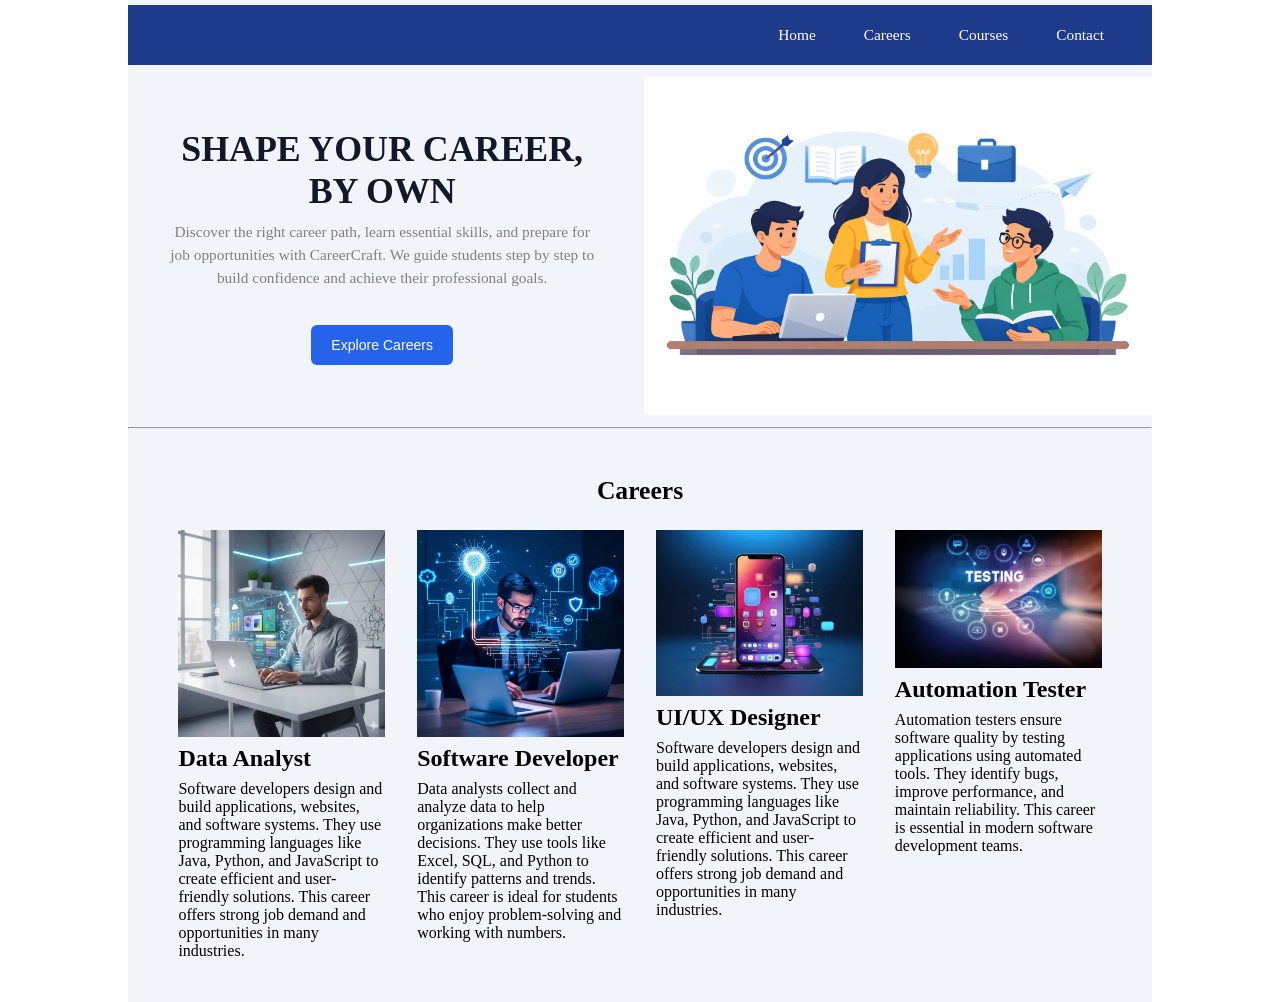
<file: UI Competition/index.html>
<!doctype html>
<html lang="en">
  <head>
    <meta charset="UTF-8" />
    <meta name="viewport" content="width=device-width, initial-scale=1.0" />
    <title>CareerCraft</title>
    <link rel="stylesheet" href="./CSS/index.css" />
  </head>
  <body>
    <div class="container">
      <!-- Header Section -->
      <header class="header">
        <h1></h1>
        <div class="menu">
          <ul>
            <li><a href="./index.html">Home</a></li>
            <li><a href="./careers.html">Careers</a></li>
            <li><a href="./courses.html">Courses</a></li>
            <li><a href="./contact.html">Contact</a></li>
          </ul>
        </div>
      </header>

      <main>

        <!-- Intro Section -->
        <section class="intro-img">
            <div class="intro">
                <h1>SHAPE YOUR CAREER, <br>BY OWN</h1>
                <p>Discover the right career path, learn essential skills, and prepare for job opportunities with CareerCraft. We guide students step by step to build confidence and achieve their professional goals.</p>
                <button class="explore-btn">Explore Careers</button>
            </div>
            <div class="hero-img">
                <img src="./assets/hero-img.webp" alt="">
            </div>
        </section>

        
            <hr>


        <!-- Content Section -->
         <div class="content">
            <header class="heading">
                <h1>Careers</h1>
            </header>
            <div class="cards">
                <div class="card1 card">
                    <img src="./assets/software-dev.webp" alt="">
                    <h2>Data Analyst</h2>
                    <p>Software developers design and build applications, websites, and software systems. They use programming languages like Java, Python, and JavaScript to create efficient and user-friendly solutions. This career offers strong job demand and opportunities in many industries.</p>
                </div>

                
                <div class="card2 card">
                    <img src="./assets/data-analyst.webp" alt="">
                    <h2>Software Developer</h2>
                    <p>Data analysts collect and analyze data to help organizations make better decisions. They use tools like Excel, SQL, and Python to identify patterns and trends. This career is ideal for students who enjoy problem-solving and working with numbers.</p>
                </div>

                
                <div class="card3 card">
                    <img src="./assets/UI-UX.webp" alt="">
                    <h2>UI/UX Designer</h2>
                    <p>Software developers design and build applications, websites, and software systems. They use programming languages like Java, Python, and JavaScript to create efficient and user-friendly solutions. This career offers strong job demand and opportunities in many industries.</p>
                </div>

                
                <div class="card4 card">
                    <img src="./assets/automation-tester.webp" alt="">
                    <h2>Automation Tester</h2>
                    <p>Automation testers ensure software quality by testing applications using automated tools. They identify bugs, improve performance, and maintain reliability. This career is essential in modern software development teams.</p>
                </div>
            </div>
         </div>
      </main>
      </div>
    </div>
  </body>
</html>
</file>
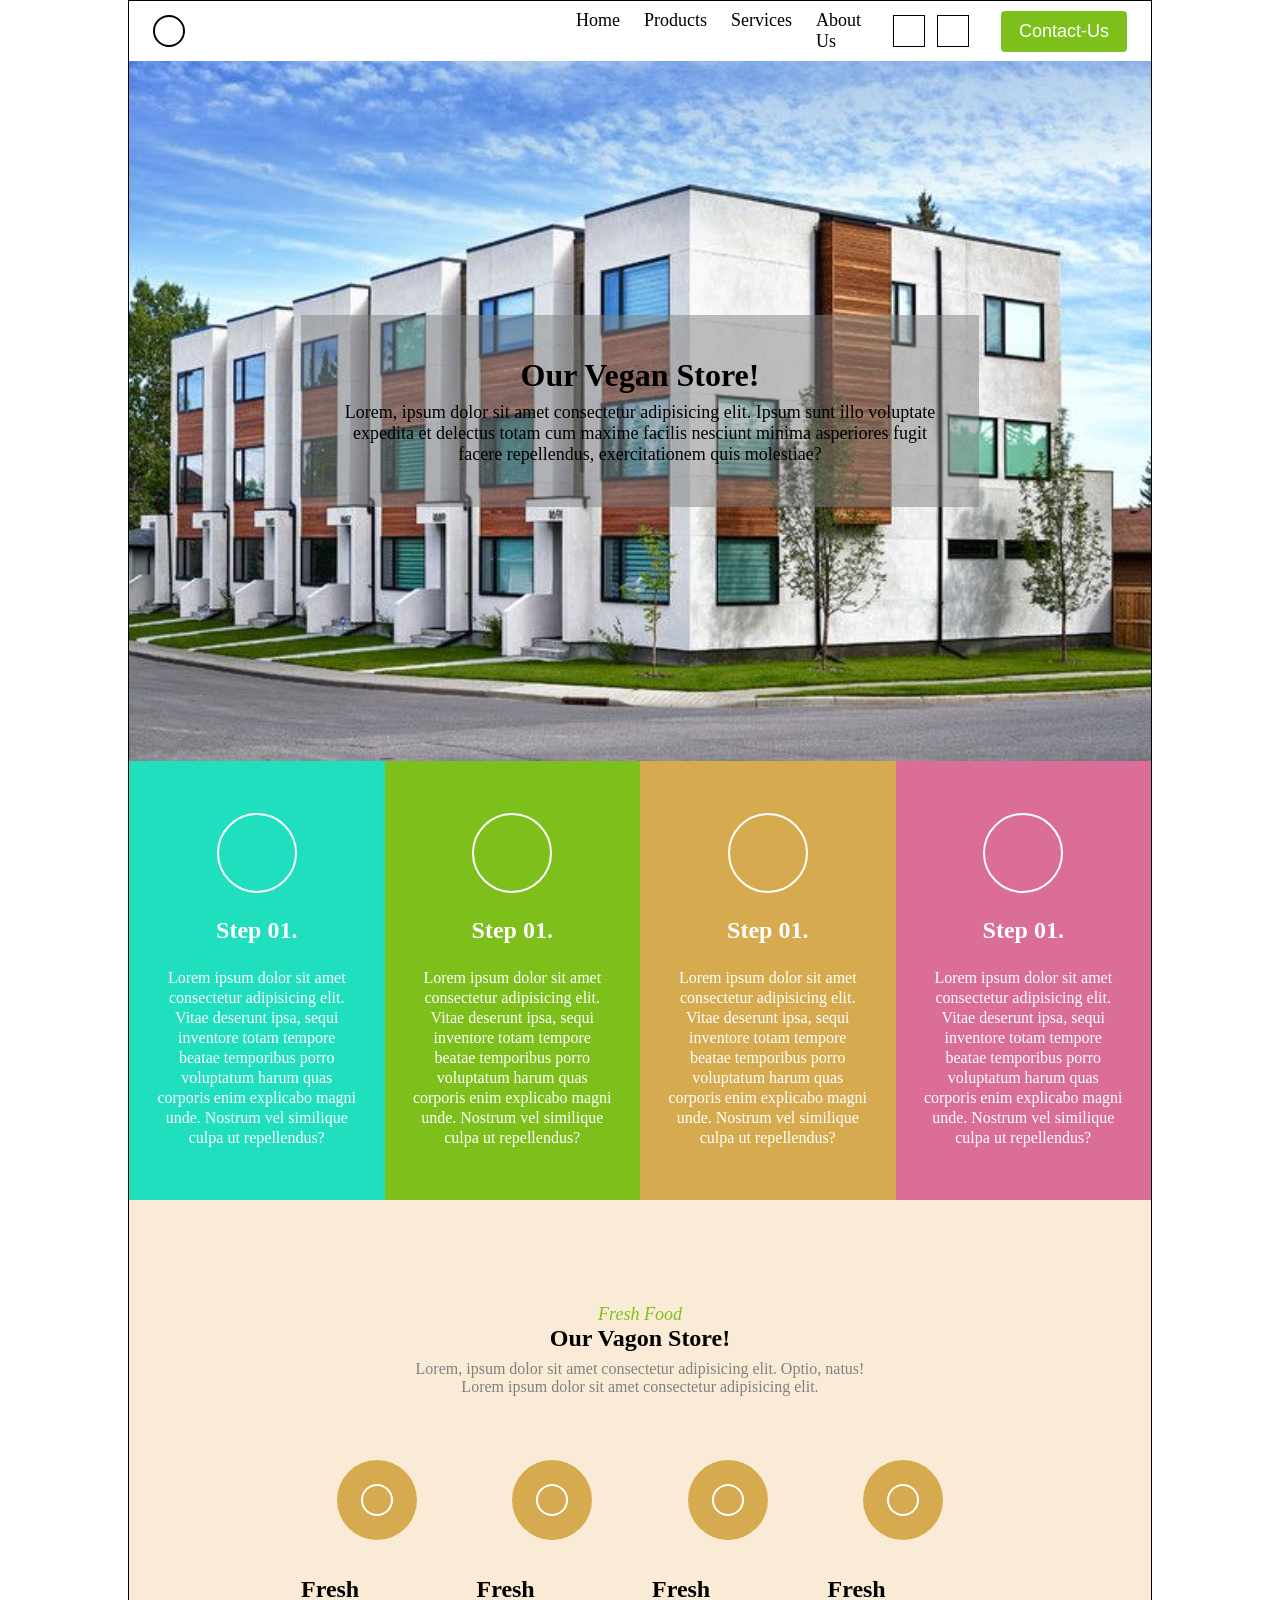
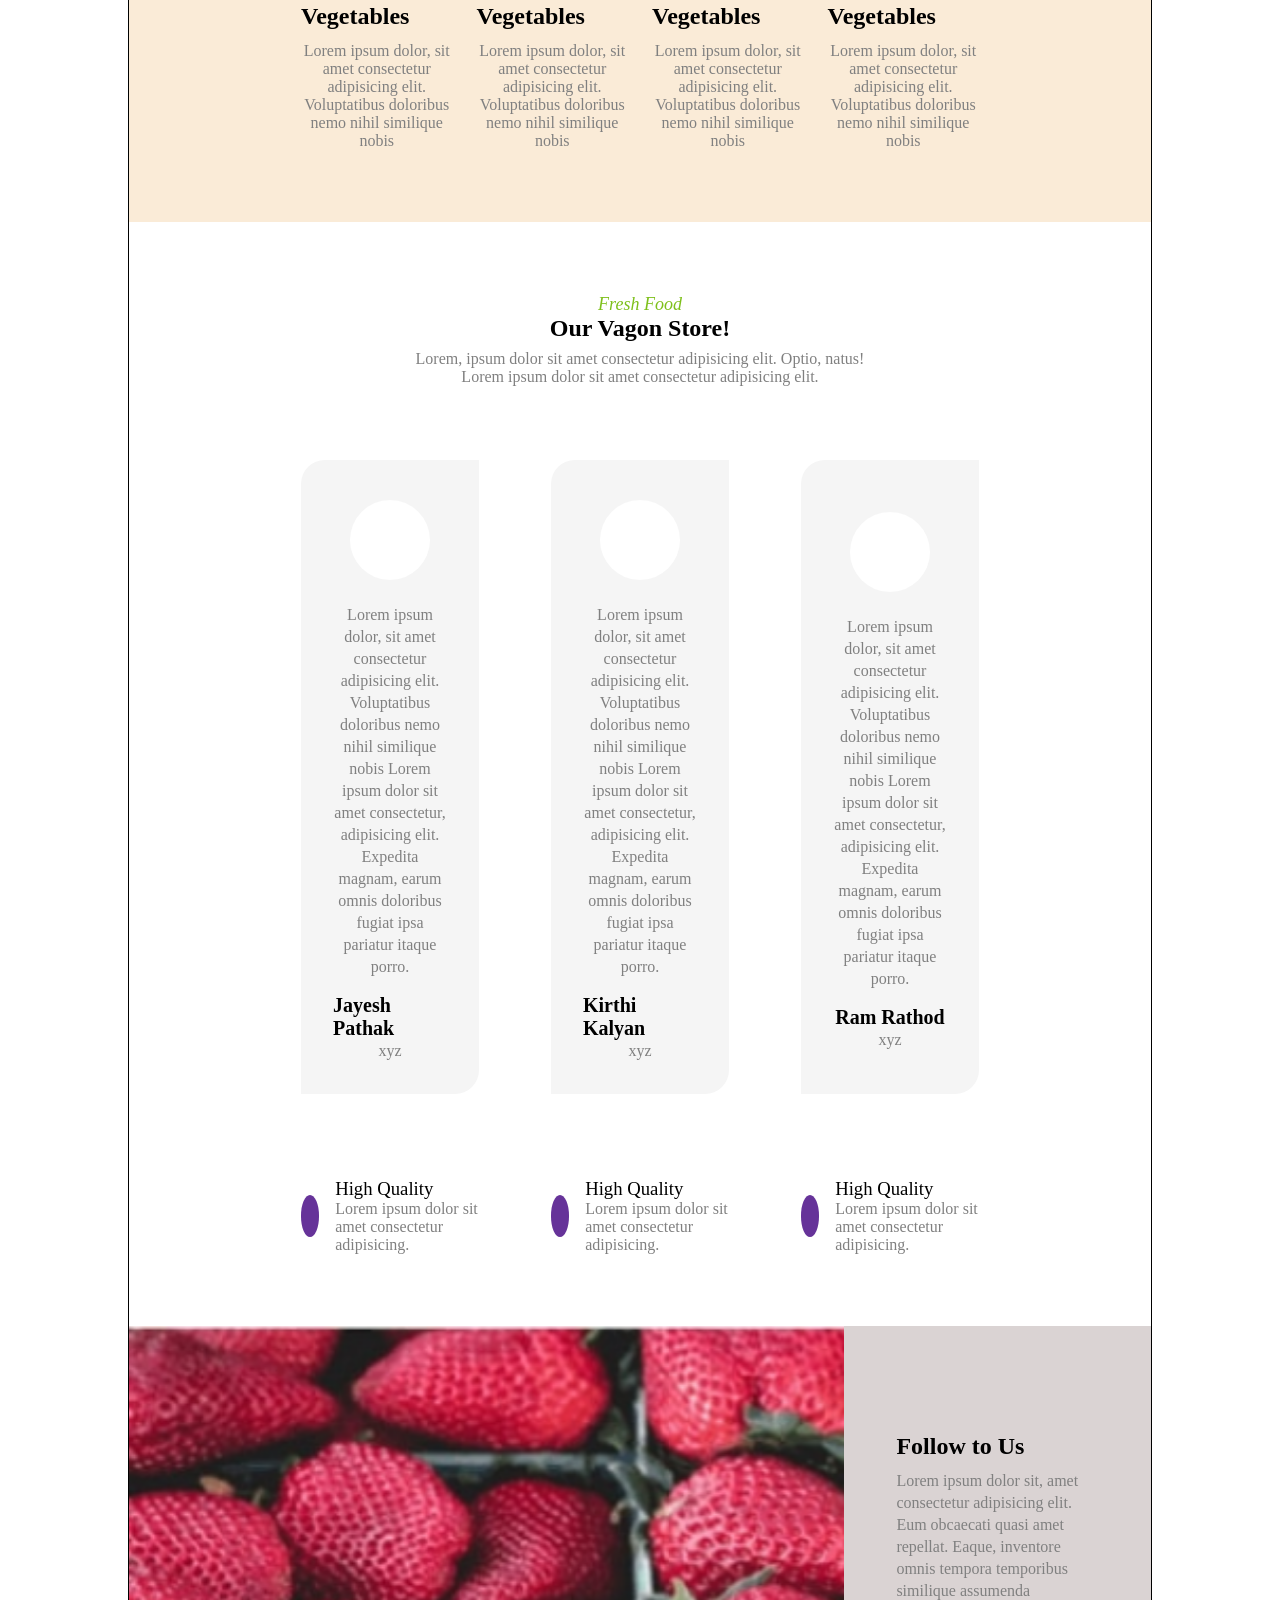
<file: UI_Machine_Test-23-03-26/index.html>
<!doctype html>
<html lang="en">
  <head>
    <meta charset="UTF-8" />
    <meta name="viewport" content="width=device-width, initial-scale=1.0" />
    <title>Vegon Store</title>
    <link rel="stylesheet" href="./CSS/index.css" />
  </head>
  <body>
    <div class="container">
      <div class="container-fluid">
        <div class="navbar">
          <div class="logo">
            <div class="logo-img"></div>
          </div>
          <div class="menu-cart">
            <div class="menu">
              <ul>
                <li><a href="">Home</a></li>
                <li><a href="">Products</a></li>
                <li><a href="">Services</a></li>
                <li><a href="">About Us</a></li>
              </ul>
            </div>
            <div class="icons">
              <ul>
                <li>
                  <a href=""><div class="cart"></div></a>
                </li>
                <li>
                  <a href=""><div class="fav"></div></a>
                </li>
              </ul>
            </div>
            <div class="contact-us">
              <input type="button" value="Contact-Us" />
            </div>
          </div>
        </div>

        <section class="banner-section">
          <div class="content">
            <h2>Our Vegan Store!</h2>
            <p>
              Lorem, ipsum dolor sit amet consectetur adipisicing elit. Ipsum
              sunt illo voluptate expedita et delectus totam cum maxime facilis
              nesciunt minima asperiores fugit facere repellendus,
              exercitationem quis molestiae?
            </p>
          </div>
        </section>

        <section class="step-cards">
          <div class="card first">
            <div class="card-icon"></div>
            <h2>Step 01.</h2>
            <p>
              Lorem ipsum dolor sit amet consectetur adipisicing elit. Vitae
              deserunt ipsa, sequi inventore totam tempore beatae temporibus
              porro voluptatum harum quas corporis enim explicabo magni unde.
              Nostrum vel similique culpa ut repellendus?
            </p>
          </div>
          <div class="card sec">
            <div class="card-icon"></div>
            <h2>Step 01.</h2>
            <p>
              Lorem ipsum dolor sit amet consectetur adipisicing elit. Vitae
              deserunt ipsa, sequi inventore totam tempore beatae temporibus
              porro voluptatum harum quas corporis enim explicabo magni unde.
              Nostrum vel similique culpa ut repellendus?
            </p>
          </div>
          <div class="card third">
            <div class="card-icon"></div>
            <h2>Step 01.</h2>
            <p>
              Lorem ipsum dolor sit amet consectetur adipisicing elit. Vitae
              deserunt ipsa, sequi inventore totam tempore beatae temporibus
              porro voluptatum harum quas corporis enim explicabo magni unde.
              Nostrum vel similique culpa ut repellendus?
            </p>
          </div>
          <div class="card fourth">
            <div class="card-icon"></div>
            <h2>Step 01.</h2>
            <p>
              Lorem ipsum dolor sit amet consectetur adipisicing elit. Vitae
              deserunt ipsa, sequi inventore totam tempore beatae temporibus
              porro voluptatum harum quas corporis enim explicabo magni unde.
              Nostrum vel similique culpa ut repellendus?
            </p>
          </div>
        </section>

        <section class="intro-section">
          <div class="highlight-tag">
            <p>
              <span>Fresh Food</span>
            </p>
            <h1>Our Vagon Store!</h1>
            <p>
              Lorem, ipsum dolor sit amet consectetur adipisicing elit. Optio,
              natus!
            </p>
            <p>Lorem ipsum dolor sit amet consectetur adipisicing elit.</p>
          </div>

          <div class="highlight-cards">
            <div class="card first">
              <div class="icon">
                <div class="icon-img"></div>
              </div>
              <h2>Fresh Vegetables</h2>
              <p>
                Lorem ipsum dolor, sit amet consectetur adipisicing elit.
                Voluptatibus doloribus nemo nihil similique nobis
              </p>
            </div>
            <div class="card first">
              <div class="icon">
                <div class="icon-img"></div>
              </div>
              <h2>Fresh Vegetables</h2>
              <p>
                Lorem ipsum dolor, sit amet consectetur adipisicing elit.
                Voluptatibus doloribus nemo nihil similique nobis
              </p>
            </div>
            <div class="card first">
              <div class="icon">
                <div class="icon-img"></div>
              </div>
              <h2>Fresh Vegetables</h2>
              <p>
                Lorem ipsum dolor, sit amet consectetur adipisicing elit.
                Voluptatibus doloribus nemo nihil similique nobis
              </p>
            </div>
            <div class="card first">
              <div class="icon">
                <div class="icon-img"></div>
              </div>
              <h2>Fresh Vegetables</h2>
              <p>
                Lorem ipsum dolor, sit amet consectetur adipisicing elit.
                Voluptatibus doloribus nemo nihil similique nobis
              </p>
            </div>
          </div>
        </section>

        <section class="vegan-shop-section">
          <div class="highlight-tag">
            <p>
              <span>Fresh Food</span>
            </p>
            <h1>Our Vagon Store!</h1>
            <p>
              Lorem, ipsum dolor sit amet consectetur adipisicing elit. Optio,
              natus!
            </p>
            <p>Lorem ipsum dolor sit amet consectetur adipisicing elit.</p>
          </div>

          <div class="faculty-cards">
            <div class="card first">
              <div class="icon">
                <div class="icon-img"></div>
              </div>
              <p>
                Lorem ipsum dolor, sit amet consectetur adipisicing elit.
                Voluptatibus doloribus nemo nihil similique nobis Lorem ipsum
                dolor sit amet consectetur, adipisicing elit. Expedita magnam,
                earum omnis doloribus fugiat ipsa pariatur itaque porro.
              </p>
              <div>
                <h2>Jayesh Pathak</h2>
                <p>xyz</p>
              </div>
            </div>
            <div class="card first">
              <div class="icon">
                <div class="icon-img"></div>
              </div>
              <p>
                Lorem ipsum dolor, sit amet consectetur adipisicing elit.
                Voluptatibus doloribus nemo nihil similique nobis Lorem ipsum
                dolor sit amet consectetur, adipisicing elit. Expedita magnam,
                earum omnis doloribus fugiat ipsa pariatur itaque porro.
              </p>
              <div>
                <h2>Kirthi Kalyan</h2>
                <p>xyz</p>
              </div>
            </div>
            <div class="card first">
              <div class="icon">
                <div class="icon-img"></div>
              </div>
              <p>
                Lorem ipsum dolor, sit amet consectetur adipisicing elit.
                Voluptatibus doloribus nemo nihil similique nobis Lorem ipsum
                dolor sit amet consectetur, adipisicing elit. Expedita magnam,
                earum omnis doloribus fugiat ipsa pariatur itaque porro.
              </p>
              <div>
                <h2>Ram Rathod</h2>
                <p>xyz</p>
              </div>
            </div>
          </div>

          <div class="bottom-cards">
            <div class="card">
              <div class="icon"></div>
              <div>
                <h3>High Quality</h3>
                <p>Lorem ipsum dolor sit amet consectetur adipisicing.</p>
              </div>
            </div>

            <div class="card">
              <div class="icon"></div>
              <div>
                <h3>High Quality</h3>
                <p>Lorem ipsum dolor sit amet consectetur adipisicing.</p>
              </div>
            </div>

            <div class="card">
              <div class="icon"></div>
              <div>
                <h3>High Quality</h3>
                <p>Lorem ipsum dolor sit amet consectetur adipisicing.</p>
              </div>
            </div>
          </div>
        </section>

        <section class="footer-section">
          <div class="left-section"></div>
          <div class="right-section">
            <h1>Follow to Us</h1>
            <p>
              Lorem ipsum dolor sit, amet consectetur adipisicing elit. Eum
              obcaecati quasi amet repellat. Eaque, inventore omnis tempora
              temporibus similique assumenda
            </p>
          </div>
        </section>
      </div>
    </div>
  </body>
</html>
</file>
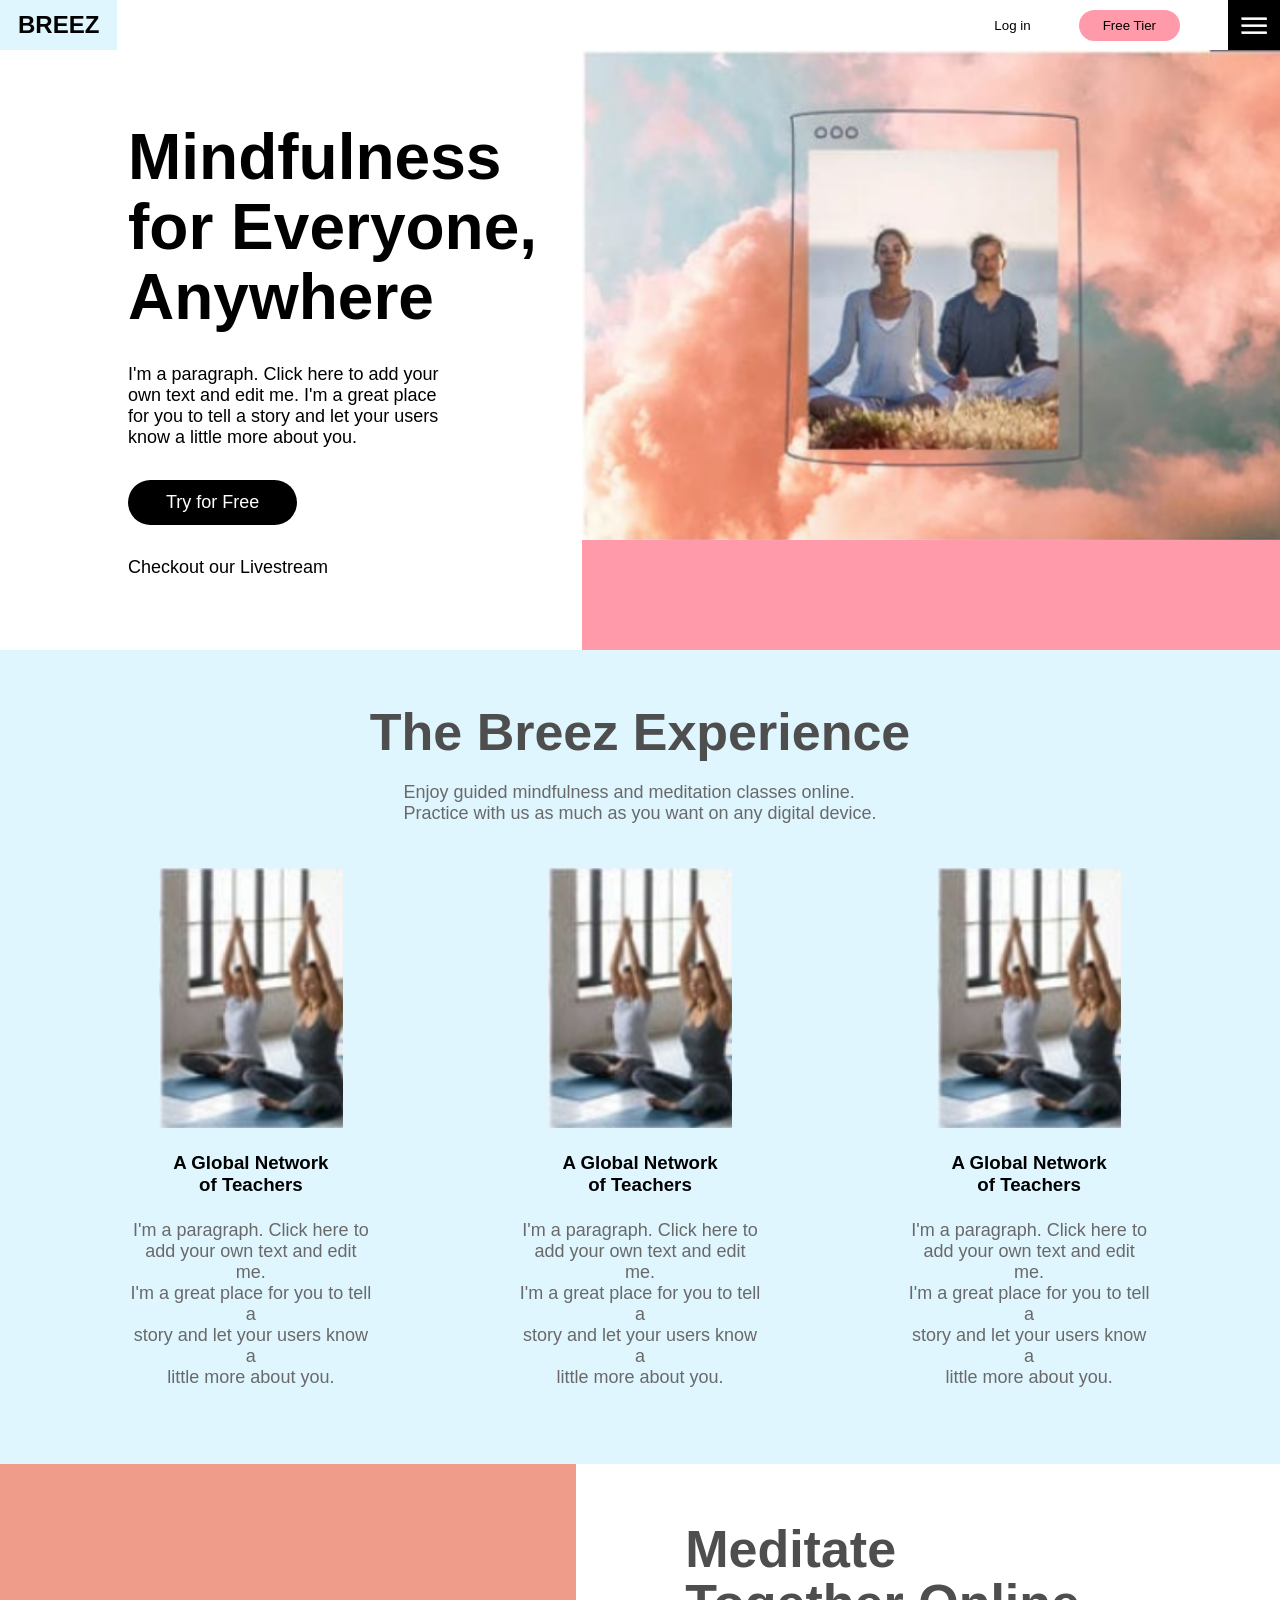
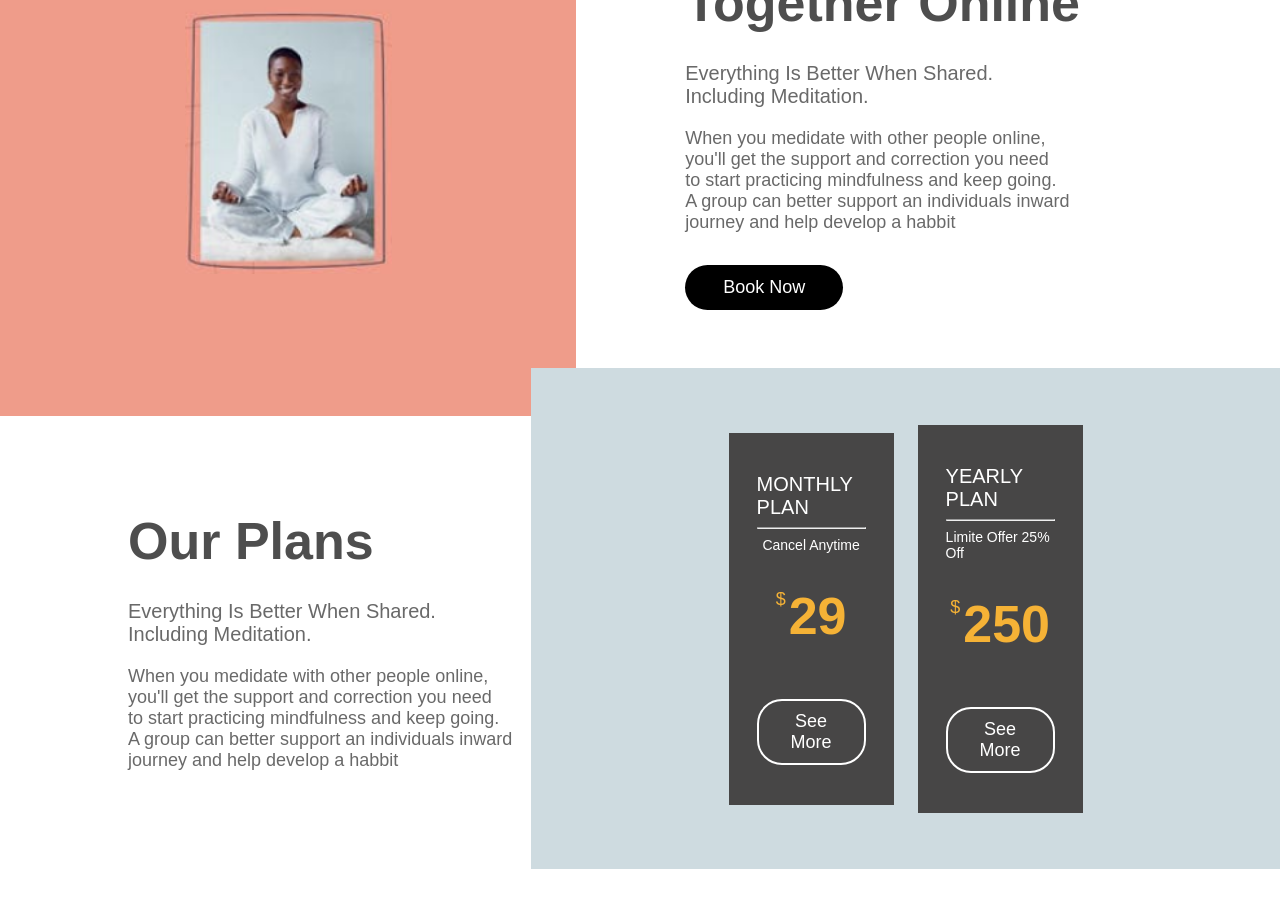
<file: UI-Machine-Test-25-02-26/home.html>
<!doctype html>
<html lang="en">
  <head>
    <meta charset="UTF-8" />
    <meta name="viewport" content="width=device-width, initial-scale=1.0" />
    <title>Document</title>
    <link rel="stylesheet" href="./CSS/home.css" />
  </head>
  <body>
    <div class="navbar">
      <div class="compname"><h2>BREEZ</h2></div>
      <div class="menu">
        <button class="loginBtn">Log in</button>
        <button class="freeTierBtn">Free Tier</button>
        <div class="toggle-icon">
          <hr />
          <hr />
          <hr />
        </div>
      </div>
    </div>

    <section class="bannerSection">
      <div class="container">
        <div class="intro">
          <h1>Mindfulness for Everyone, Anywhere</h1>
          <p>
            I'm a paragraph. Click here to add your <br />
            own text and edit me. I'm a great place <br />
            for you to tell a story and let your users <br />
            know a little more about you.
          </p>
          <div>
            <button class="blackWhiteBtn">Try for Free</button>
          </div>
          <p>Checkout our Livestream</p>
        </div>

        <div class="intro-img">
          <img src="./images/image1.png" alt="" />
        </div>
      </div>
    </section>

    <section class="experienceSection">
      <div class="container">
        <h1>The Breez Experience</h1>
        <p>
          Enjoy guided mindfulness and meditation classes online. <br />
          Practice with us as much as you want on any digital device.
        </p>

        <div class="experienceCardSection">
          <div class="card">
            <div class="cardImg"></div>
            <h3>
              A Global Network <br />
              of Teachers
            </h3>
            <p>
              I'm a paragraph. Click here to <br />
              add your own text and edit me. <br />
              I'm a great place for you to tell a <br />
              story and let your users know a <br />
              little more about you.
            </p>
          </div>

          <div class="card">
            <div class="cardImg"></div>
            <h3>
              A Global Network <br />
              of Teachers
            </h3>
            <p>
              I'm a paragraph. Click here to <br />
              add your own text and edit me. <br />
              I'm a great place for you to tell a <br />
              story and let your users know a <br />
              little more about you.
            </p>
          </div>

          <div class="card">
            <div class="cardImg"></div>
            <h3>
              A Global Network <br />
              of Teachers
            </h3>
            <p>
              I'm a paragraph. Click here to <br />
              add your own text and edit me. <br />
              I'm a great place for you to tell a <br />
              story and let your users know a <br />
              little more about you.
            </p>
          </div>
        </div>
      </div>
    </section>

    <section class="onlineSection">
      <div class="container">
        <div class="imgSection">
            <img src="./images/image3.png" alt="">
        </div>
        <div class="bookSection">
          <h1>
            Meditate <br />
            Together Online
          </h1>
          <p class="tagline">
            Everything Is Better When Shared. <br />
            Including Meditation.
          </p>
          <p>
            When you medidate with other people online,<br />
            you'll get the support and correction you need <br />
            to start practicing mindfulness and keep going. <br />
            A group can better support an individuals inward <br />
            journey and help develop a habbit
          </p>

          <div class="bookNowBtnDiv">
            <button class="blackWhiteBtn">Book Now</button>
          </div>
        </div>
      </div>
    </section>

    <section class="plansSection">
      <div class="container">
        <div class="bookSection">
          <h1>Our Plans</h1>
          <p class="tagline">
            Everything Is Better When Shared. <br />
            Including Meditation.
          </p>
          <p>
            When you medidate with other people online,<br />
            you'll get the support and correction you need <br />
            to start practicing mindfulness and keep going. <br />
            A group can better support an individuals inward <br />
            journey and help develop a habbit
          </p>
        </div>

        <div class="imgSection">
          <div class="monthlyPlan planCard">
            <h2>MONTHLY PLAN</h2>
            <hr />
            <p>Cancel Anytime</p>
            <div class="planPrice">
              <sup>$</sup>
              <h1>29</h1>
            </div>
            <button>See More</button>
          </div>

          <div class="yearlyPlan planCard">
            <h2>YEARLY PLAN</h2>
            <hr />
            <p>Limite Offer 25% Off</p>
            <div class="planPrice">
              <sup>$</sup>
              <h1>250</h1>
            </div>
            <button>See More</button>
          </div>
        </div>
      </div>
    </section>
  </body>
</html>
</file>
<file: UI Competition/CSS/index.css>
:root {
    --primary-color : #1E3A8A;
    --secondary-color : #2563EB;
    --Background : #F1F5F9;
    --text-color : #111827;
}


*{
    padding: 0;
    margin: 0;
    box-sizing: border-box;
}

.container{
    width: 80%;
    min-height: 180px;
    display: flex;
    flex-direction: column;
    margin: auto;
    background-color: var(--Background);
}

.header{
    width: 100%;
    height: 60px;
    margin-top: 5px;
    padding: 0 24px;
    position: sticky;
    display: flex;
    align-items: center;
    background-color: var(--primary-color);
}
.header h1{
    font-size: 1.4vw;
    flex-basis: 20%;
    padding: 8px 12px;
}
.header .menu{
    flex-basis: 80%;
    display: flex;
    justify-content: flex-end;
}
.header .menu ul{
    list-style-type: none;
    display: flex;
    align-items: center;
    margin-right: 12px;
    gap: 24px;
}
.header .menu ul li a{
    font-size: 1.2vw;
    text-decoration: none;
    color: white;
    padding: 8px 12px;
}
.header .menu ul li a:hover{
    background-color: white;
    color: var(--primary-color);
    /* font-weight: 600; */
    border-radius: 8px;
    -webkit-border-radius: 8px;
    -moz-border-radius: 8px;
    -ms-border-radius: 8px;
    -o-border-radius: 8px;
}




/* Intro Section */

.intro-img{
    width: 100%;
    max-height: 720px;
    display: flex;
    justify-content: center;
    align-items: center;
    /* padding: 16px 0px; */
    margin: 12px 0;
    gap: 8px;
    /* border: 1px solid #000; */
}

.intro-img .intro{
    flex-basis: 50%;
    display: flex;
    flex-direction: column;
    align-items: center;
    gap: 8px;
    padding: 0 42px;
}

.intro h1{
    font-size: 2.8vw;
    text-align: center;
    color: var(--text-color);
}
.intro p{
    font-size: 1.2vw;
    line-height: 1.8vw;
    color: grey;
    text-align: center;
}
.intro .explore-btn{
    padding: 12px 20px;
    font-size: 1.1vw;
    margin-top: 28px;
    border-radius: 6px;
    background-color: var(--secondary-color);
    color: white;
    border: none;
    -webkit-border-radius: 6px;
    -moz-border-radius: 6px;
    -ms-border-radius: 6px;
    -o-border-radius: 6px;
}
.intro .explore-btn:hover{
    cursor: pointer;
}

.intro-img .hero-img{
    flex-basis: 50%;
    display: flex;
    object-fit: 100% 100%;
    align-items: center;
    justify-content: center;
}
.hero-img img{
    width: 100%;
}



/* Content Section */
.content{
    display: flex;
    flex-direction: column;
    gap: 24px;
    margin-top: 5px;
    padding: 42px;
}
.content .heading{

}
.content .heading h1{
    font-size: 2vw;
    text-align: center;
}
.content .cards{
    display: flex;
    justify-content: center;
    gap: 32px;
}
.content .card{
    display: flex;
    flex-basis: 22%;
    flex-direction: column;
    gap: 8px;
}
.content .card img{
    width : 100%;
    max-height: 220px;
}
</file>
<file: UI_Machine_Test-23-03-26/CSS/index.css>
*{
    margin: 0;
    padding: 0;
    box-sizing: border-box;
}

.container{
    
}
.container-fluid{
    width: 80%;
    min-height: 120px;
    display: flex;
    flex-direction: column;
    margin: auto;
    border: 1px solid #000;
}

.navbar{
    width: 100%;
    height: 60px;
    display: flex;
    padding: 0 24px;
    justify-content: space-between;
    align-items: center;
}

.logo{
    display: flex;
    justify-content: start;
    align-items: center;
    flex-basis: 50%;
}
.logo .logo-img{
    width: 32px;
    height: 32px;
    border: 2px solid #000;
    border-radius: 50%;
    -webkit-border-radius: 50%;
    -moz-border-radius: 50%;
    -ms-border-radius: 50%;
    -o-border-radius: 50%;
}

.menu-cart{
    display: flex;
    align-items: center;
    justify-content: end;
    gap: 32px;
}

.menu ul{
    display: flex;
    list-style-type: none;
    gap: 24px;
}
.menu ul li a{
    text-decoration: none;
    color: black;
    font-size: 18px;
    font-weight: 500;
}

.menu-cart .icons ul{
    display: flex;
    list-style-type: none;
    gap: 12px;
}
.icons .cart{
    width: 32px;
    height: 32px;
    border: 1px solid #000;
}
.icons .fav{
    width: 32px;
    height: 32px;
    border: 1px solid #000;
}

.menu-cart .contact-us input{
    padding: 10px 18px;
    color: white;
    font-weight: 500;
    font-size: 18px;
    border: none;
    border-radius: 4px;
    background-color: rgb(126, 192, 27);
    -webkit-border-radius: 4px;
    -moz-border-radius: 4px;
    -ms-border-radius: 4px;
    -o-border-radius: 4px;
}


/* banner Section */
.banner-section{
    width: 100%;
    background-image: url(./../assets/img3.jpg);
    background-size: cover;
    display: flex;
    padding: 12px 172px;
    align-items: center;
    justify-content: center;
    height: 700px;
}
.banner-section .content{
    backdrop-filter: contrast(0.5);
    padding: 42px 32px;
    display: flex;
    gap: 8px;
    flex-direction: column;
    justify-content: center;
    align-items: center;
}
.content p{
    color: black;
    text-align: center;
    font-size: 18px;
}
.content h2{
    font-size: 32px;
}

.step-cards{
    display: flex;
}
.step-cards .card{
    display: flex;
    flex-direction: column;
    align-items: center;
    justify-content: center;
    padding: 52px 28px;
    gap: 24px;
}
.step-cards .card h2{
    color: white;
}
.step-cards .card p{
    color: white;
    text-align: center;
    line-height: 20px;
}
.step-cards .card .card-icon{
    width: 80px;
    height: 80px;
    border: 2px solid #fff;
    border-radius: 50%;
    -webkit-border-radius: 50%;
    -moz-border-radius: 50%;
    -ms-border-radius: 50%;
    -o-border-radius: 50%;
}
.step-cards .first{
    background-color: rgb(32, 223, 191);
}
.step-cards .sec{
    background-color: rgb(126, 192, 27);
}
.step-cards .third{
    background-color: rgb(214, 171, 79);
}
.step-cards .fourth{
    background-color: rgb(219, 110, 152);
}

.intro-section{
    width: 100%;
    background-color: antiquewhite;
    min-height: 200px;
    padding: 72px 172px;
    display: flex;
    flex-direction: column;
    align-items: center;
    justify-content: center;
}
.intro-section .highlight-tag{
    display: flex;
    padding: 32px 0;
    flex-direction: column;
    justify-content: center;
    align-items: center;
}
.highlight-tag h1{
    margin-bottom: 8px;
}
.highlight-tag p{
    color: gray;
}
.intro-section .highlight-tag span{
    color: rgb(126, 192, 27);
    font-style: italic;
    font-weight: 300;
    font-size: 18px;
}

.highlight-cards{
    display: flex;
    gap: 24px;
}
.highlight-cards .card{
    display: flex;
    flex-direction: column;
    align-items: center;
    justify-content: center;
    gap: 12px;
}
.highlight-cards .card .icon{
    width: 80px;
    height: 80px;
    border: none;
    display: flex;
    align-items: center;
    margin-bottom: 24px;
    margin-top: 32px;
    justify-content: center;
    background-color: rgb(214, 171, 79);
    border-radius: 50%;
    -webkit-border-radius: 50%;
    -moz-border-radius: 50%;
    -ms-border-radius: 50%;
    -o-border-radius: 50%;

}
.highlight-cards .card .icon .icon-img{
    width: 32px;
    height: 32px;
    border: 2px solid #fff;
    border-radius: 50%;
    -webkit-border-radius: 50%;
    -moz-border-radius: 50%;
    -ms-border-radius: 50%;
    -o-border-radius: 50%;
}
.highlight-cards .card p{
    text-align: center;
    color: gray;
}

.vegan-shop-section{
    width: 100%;
    min-height: 200px;
    padding: 72px 172px;
    display: flex;
    flex-direction: column;
    gap: 42px;
    align-items: center;
    justify-content: center;
}
.vegan-shop-section .highlight-tag{
    display: flex;
    flex-direction: column;
    justify-content: center;
    align-items: center;
}
.highlight-tag h1{
    margin-bottom: 8px;
}
.highlight-tag p{
    color: gray;
}
.vegan-shop-section .highlight-tag span{
    color: rgb(126, 192, 27);
    font-style: italic;
    font-weight: 300;
    font-size: 18px;
}

.faculty-cards{
    display: flex;
    gap: 72px;
    margin-bottom: 42px;
}
.faculty-cards .card{
    display: flex;
    flex-direction: column;
    align-items: center;
    background-color: whitesmoke;
    padding: 32px;
    margin-top: 32px;
    justify-content: center;
    border-top-left-radius: 24px;
    border-bottom-right-radius: 24px;
    gap: 16px;
}
.faculty-cards .card .icon{
    width: 80px;
    height: 80px;
    border: none;
    display: flex;
    margin: 8px 0;
    align-items: center;
    justify-content: center;
    background-color: white;
    border-radius: 50%;
    -webkit-border-radius: 50%;
    -moz-border-radius: 50%;
    -ms-border-radius: 50%;
    -o-border-radius: 50%;
}
.faculty-cards .card p{
    text-align: center;
    line-height: 22px;
    color: gray;
}
.faculty-cards .card h2{
    font-size: 20px;
}

.bottom-cards{
    display: flex;
    align-items: center;
    justify-content: center;
    gap: 72px;
}
.bottom-cards .card{
    display: flex;
    align-items: center;
    justify-content: left;
    gap: 16px;
}
.bottom-cards .card .icon{
    width: 42px;
    height: 42px;
    background-color: rebeccapurple;
    border-radius: 50%;
    -webkit-border-radius: 50%;
    -moz-border-radius: 50%;
    -ms-border-radius: 50%;
    -o-border-radius: 50%;
}
.bottom-cards .card h3{
    font-weight: 300;
}
.bottom-cards .card p{
    color: gray;
}

.footer-section{
    width: 100%;
    min-height: 120px;
    display: flex;
}
.footer-section .left-section{
    flex-basis: 70%;
    height: 300px;
    background-image: url(./../assets/image.png);
}
.footer-section .right-section{
    flex-basis: 30%;
    display: flex;
    padding: 24px 52px;
    gap: 10px;
    flex-direction: column;
    justify-content: end;
    background-color: rgb(218, 211, 211);
}
.right-section h1{
    font-weight: 600;
}
.right-section p{
    color: gray;
    line-height: 22px;
}
</file>
<file: UI-Machine-Test-25-02-26/CSS/home.css>
*{
    margin: 0;
    padding: 0;
    box-sizing: border-box;
    font-family: 'Segoe UI', Tahoma, Geneva, Verdana, sans-serif;
}
    
.container{
    width: 80%;
    margin: auto;
    display: flex;
}

.blackWhiteBtn{
    border: none;
    background-color: black;
    padding: 12px 38px;
    color: white;
    font-size: 18px;
    border-radius: 25px;
    -webkit-border-radius: 25px;
    -moz-border-radius: 25px;
    -ms-border-radius: 25px;
    -o-border-radius: 25px;
}

button:hover{
    cursor: pointer;
}


/* Navbar Section */
.navbar{
    display: flex;
    justify-content: space-between;
    height: 50px;
}

.navbar .compname{
    background-color: rgb(223, 246, 255);
    padding: 8px 18px;
    display: flex;
    align-items: center;
    justify-content: center;
}

.navbar .menu{
    display: flex;
    align-items: center;
    gap: 48px;
}

.menu .loginBtn{
    border: none;
    background-color: transparent;
}

.menu .freeTierBtn{
    background-color: rgb(255, 154, 170);
    border: none;
    padding: 8px 24px;
    border-radius: 25px;
    -webkit-border-radius: 25px;
    -moz-border-radius: 25px;
    -ms-border-radius: 25px;
    -o-border-radius: 25px;
}

.menu .toggle-icon{
    height: 100%;
    width: 52px;
    display: flex;
    gap: 4px;
    justify-content: center;
    flex-direction: column;
    align-items: center;
    background-color: black;
}
.toggle-icon hr{
    width: 50%;
    height: 3px;
    border-radius: 2px;
    background-color: white;
    -webkit-border-radius: 2px;
    -moz-border-radius: 2px;
    -ms-border-radius: 2px;
    -o-border-radius: 2px;
}


/* Banner Section */
.bannerSection{
    width: 100%;
    background-color: white;
}
.bannerSection .container{
    margin-right: 0px;
    width: 90%;
    background-color: rgb(255, 154, 170);
}

.bannerSection .intro{
    display: flex;
    gap: 32px;
    flex-basis: 65%;
    padding: 72px 0;
    background-color: white;
    flex-direction: column;
    justify-content: center;
}
.intro h1{
    font-size: 64px;
    max-width: 440px;
    line-height: 70px;
    font-weight: 600;
}
.intro p{
    font-size: 18px;
}
.intro-img{
    object-fit: cover;
    width: 100%;
}
.intro-img img{
    width: 100%;
}




/* Experience Section */
.experienceSection{
    background-color: rgb(223, 246, 255);
    padding: 52px 0;
}
.experienceSection .container{
    flex-direction: column;
    align-items: center;
    gap: 20px;
}
.experienceSection h1{
    font-size: 52px;
    font-weight: 600;
    color: rgb(78, 78, 78);
}
.experienceSection p{
    font-size: 18px;
    color: rgb(105, 105, 105);
}

.experienceCardSection{
    display: flex;
    width: 100%;
    justify-content: space-between;
    padding: 24px 0;
    align-items: center;
}
.experienceCardSection .card{
    flex-basis: 24%;
    display: flex;
    align-items: center;
    flex-direction: column;
    gap: 24px;
}
.card .cardImg{
    width: 75%;
    background-size: cover;
    background-repeat: no-repeat;
    background-image: url(./../images/image.png);
    height: 260px;
}
.card h3{
    text-align: center;
    font-weight: 600;
}
.card p{
    text-align: center;
}



/* Online Classes Section */
.onlineSection .container{
    width: 90%;
    margin-left: 0;
    justify-content: space-between;
}
.onlineSection .bookSection{
    padding: 58px 0;
    display: flex;
    justify-content: center;
    margin-right: 72px;
    flex-direction: column;
    margin-bottom: 48px;
    gap: 20px;
}
.onlineSection .imgSection{
    background-color: #ef9c8a;
    flex-basis: 50%;
    display: flex;
    align-items: center;
    justify-content: center;
}
.onlineSection h1{
    font-size: 52px;
    font-weight: 600;
    margin-bottom: 12px;
    color: rgb(78, 78, 78);
    line-height: 54px;
}
.bookSection .tagline{
    font-size: 20px;
    color: rgb(105, 105, 105);
}
.bookSection p{
    color: rgb(105, 105, 105);
    font-size: 18px;
}
.bookNowBtnDiv{
    margin-top: 12px;
}


/* Plans Section */
.plansSection{
    
}
.plansSection .container{
    width: 90%;
    margin-right: 0;
    justify-content: space-between;
}
.plansSection .bookSection{
    padding: 98px 0;
    margin-bottom: 48px;
    display: flex;
    flex-direction: column;
    gap: 20px;
}
.plansSection h1{
    font-size: 52px;
    font-weight: 600;
    margin-bottom: 12px;
    color: rgb(78, 78, 78);
    line-height: 54px;
}
.plansSection .tagline{
    font-size: 20px;
    color: rgb(105, 105, 105);
}
.plansSection p{
    color: rgb(105, 105, 105);
    font-size: 18px;
}

.plansSection .imgSection{
    background-color: rgb(206, 219, 224);
    flex-basis: 65%;
    display: flex;
    align-items: center;
    justify-content: center;
    gap: 24px;
    transform: translateY(-48px);
    -webkit-transform: translateY(-48px);
    -moz-transform: translateY(-48px);
    -ms-transform: translateY(-48px);
    -o-transform: translateY(-48px);
}

.imgSection .planCard{
    padding: 40px 28px;
    display: flex;
    flex-direction: column;
    align-items: center;
    color: white;
    gap: 8px;
    flex-basis: 20%;
    background-color: rgb(71, 70, 70);
}
hr{
    width: 100%;
}
.planCard h2{
    font-weight: normal;
    font-size: 20px;
}
.planCard p{
    color: white;
    font-size: 14px;
}
.planCard .planPrice{
    display: flex;
    gap: 3px;
    padding: 28px 0;
}
.planPrice h1, sup{
    color: rgb(245, 178, 54);
    font-weight: bolder;
}
.planPrice sup{
    font-size: 18px;
    font-weight: 500;
}
.planCard button{
    border: 2px solid white;
    border-radius: 25px;
    color: white;
    background-color: transparent;
    padding: 10px 32px;
    font-size: 18px;
    margin-top: 8px;
    -webkit-border-radius: 25px;
    -moz-border-radius: 25px;
    -ms-border-radius: 25px;
    -o-border-radius: 25px;
}
</file>
